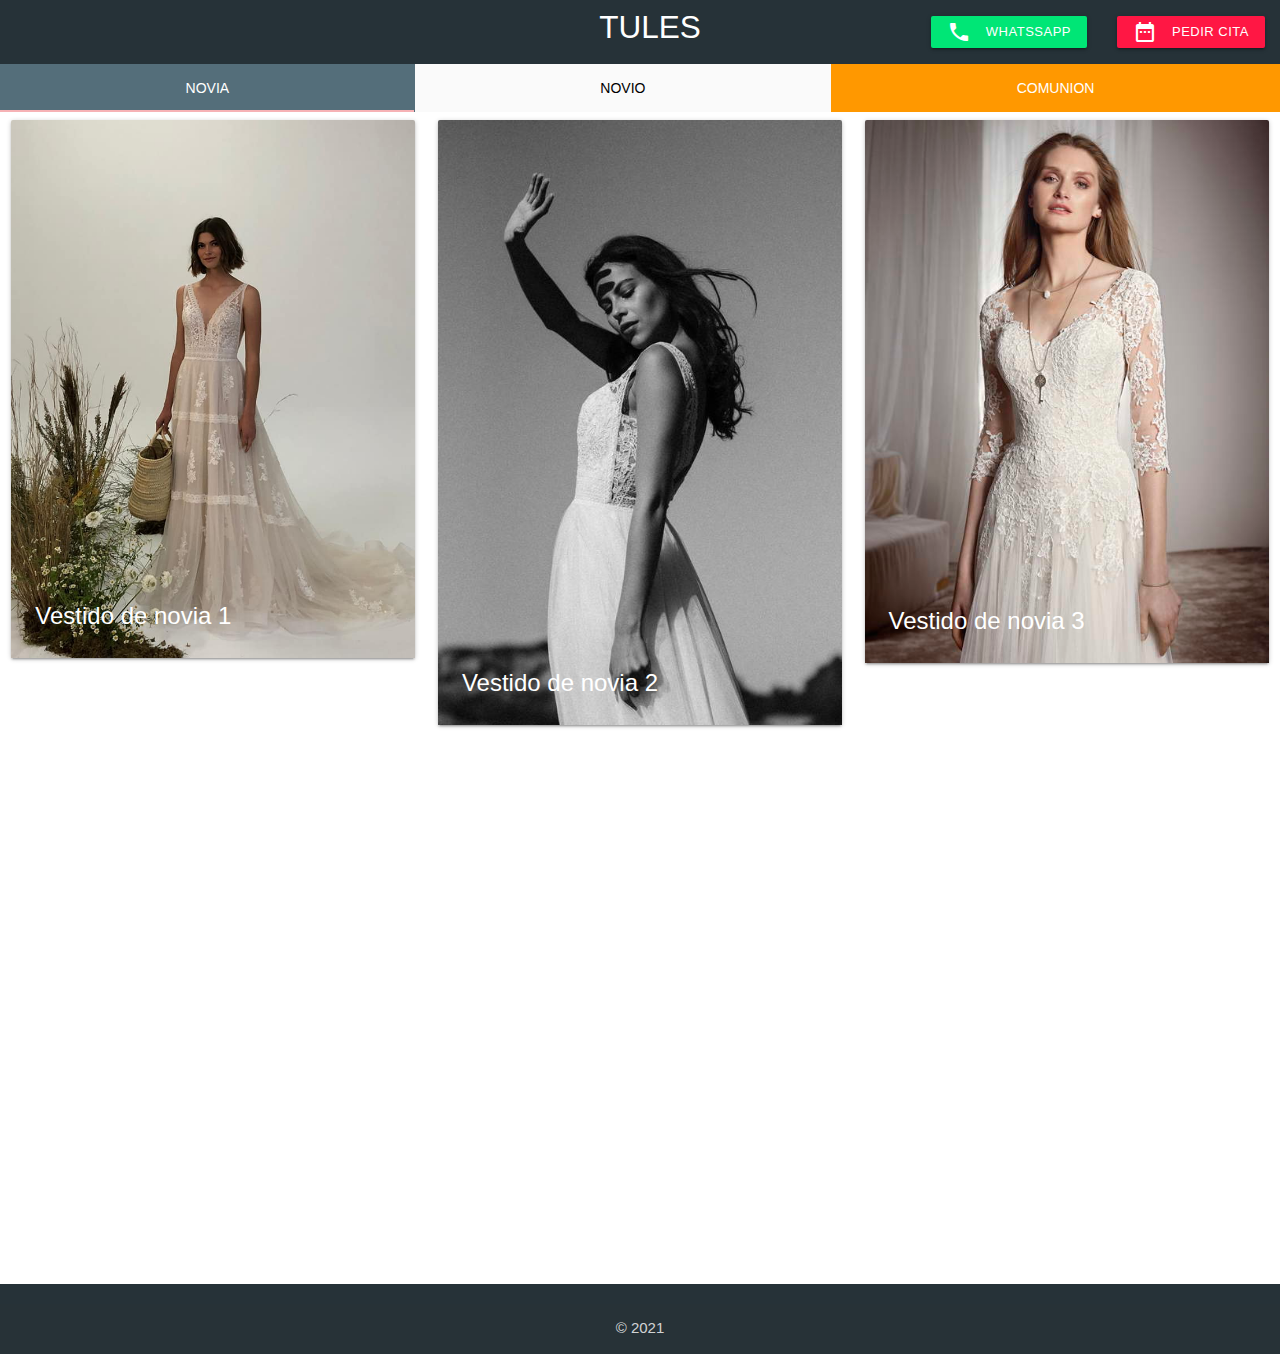
<file: index.html>
<!-- Proyecto github en https://www.youtube.com/channel/UCdkotPnaXQwtdeqYAV9qnjg?view_as=subscriber :v -->

<!DOCTYPE html>
<html lang="es" prefix="http://ogp.me/ns/website#">

<head>

    <meta charset="utf-8">
    <!-- Es la descripcion que cogen las redes u otras aplicaciones -->
    <meta name="description" content="Contactame si tienes dudas o preguntas :)">
    <meta itemprop="description" content="Contactame si tienes dudas o preguntas :)">
    <!--Let browser know website is optimized for mobile-->
    <meta name="viewport" content="width=device-width, initial-scale=1.0" />

    <!-- Aqui empieza la lista de los metadatos de open graph -->

    <!-- poner los datos que esten en la pagina para que lo 
  entienda el buscador de Facebook-->
    <meta property="og:title" content="Tules" />
    <meta property="og:url" content="http://https://redwand-jeld.github.io/Web-Portafolio" />
    <meta property="og:site_name" content="Tules" />

    <meta property="og:og:description" content="" />

    <meta property="og:locale" content="es_ES" />

    <!--revisar el og de las fotos -->

    <meta property="og:image" content="https://redwand-jeld.github.io/Tules/img/" />

    <meta property="og:image" content="https://redwand-jeld.github.io/Web-Portafolio/img/mencion2/responsive-web.jpg" />

    <meta property="og:image" content="https://redwand-jeld.github.io/Web-Portafolio/img/mencion2/seo-blue.jpg" />

    <meta property="og:image" content="https://redwand-jeld.github.io/Web-Portafolio/img/mencion2/data-analyst" />
    <meta property="og:image" content="http://www.hi-im-redwand-jeld.com/img/mencion2/movil.jpg" />

    <meta property="og:image" content="https://redwand-jeld.github.io/Web-Portafolio/img/desk.png" />

    <meta property="og:image" content="https://redwand-jeld.github.io/Web-Portafolio/img/mencion2/social.jpg" />

    <meta property="og:image" content="https://redwand-jeld.github.io/Web-Portafolio/mencion2/online-shop-blue.jpg" />






    <!-- aqui termina la lista de los metadatos de open graph -->

    <!-- el icono del la pagina -->
    <link href="./favicon/2.png" rel="shortcut icon">

    <!--Import Google Icon Font-->

    <link href="https://fonts.googleapis.com/icon?family=Material+Icons" rel="stylesheet">

    <link rel="stylesheet" type="text/css" href="./css/portada.css">
    <!-- Compilado de Materilize CSS -->

    <!-- Compiled and minified CSS -->

    <link rel="stylesheet" href="https://cdnjs.cloudflare.com/ajax/libs/materialize/1.0.0/css/materialize.min.css">

    <link rel="stylesheet" href="./css/materialize.css">

    <title>Tules</title>






    <!--Aqui esta los botones sociales-->
    <link href="assets/css/font-awesome.css" rel="stylesheet">
    <script src="https://code.jquery.com/jquery-3.3.1.min.js"></script>
</head>

<body itemscope itemtype="http://schema.org/Blog">

    <!-- Aqui esta la barra-->
    <nav>

        <div class="nav-wrapper blue-grey darken-4 ">
            <a href="index.html" class="" itemprop="url">
                <h1 class="brand-logo center " id="logo" itemsprop="alternativeHeadline">TULES</h1>
            </a>

            <a href="index.html" data-target="menu-responsive" class="sidenav-trigger">
                <i class="material-icons">menu</i></a>

            <!--aqui empieza la version del nav en la web -->


            <ul id="nav-mobile" class="right hide-on-med-and-down ">

                <li>

                    <a class="waves-effect waves-light btn-small green accent-3" href="https://api.whatsapp.com/send?phone=34689171233&amp;text=Hola!%20Tienes%20dudas%20o%20preguntas!" itemprop="url"><i class="material-icons left">phone</i>WhatssApp</a>

                </li>
                <li>
                    <a class="waves-effect waves-light btn-small red accent-3" href="https://calendly.com/mountaindeadlift/60min" itemprop="url"><i class="material-icons left">date_range</i>Pedir cita</a>

                </li>


            </ul>



        </div>
        <!--aqui termina la version del nav en la web -->

        <!--aqui empieza la version del nav en movil -->

        <ul class="sidenav  blue-grey darken-4 center" id="menu-responsive" itemtype="http://schema.org/url">

            <li>
                <a href="index.html" class="btn waves-effect waves-light  btn-social-icon btn-linkedin deep-orange" itemprop="url">
                    <span>Inicio</span>
                </a>
            </li>




            <li>
                <a href="paginas-internas/seccion-novias.html" class="btn waves-effect waves-light black btn-social-icon btn-linkedin white black-text" itemprop="url">
                    <span>VESTIDOS DE BODA</span>
                </a>
            </li>


            <li>
                <a href="paginas-internas/seccion-novios.html" class="btn waves-effect waves-light black lighten-1 btn-social-icon " itemprop="url">
                    <span>TRAJES DE BODA</span>
                </a>
            </li>

            <li>

                <a class=" waves-effect waves-light btn-large red accent-3 center" href="https://calendly.com/mountaindeadlift/60min" target="_blank" itemprop="url"><span >PEDIR CITA</span></a>

            </li>




            <li>

                <a class=" waves-effect waves-light btn-large green accent-3 center" href=":/https/api.whatsapp.com/send?phone=34602462338&text=Hola!%20Tienes%20dudas%20o%20preguntas!" target="_blank" itemprop="url"><span >WHATSAPP</span></a>

            </li>






            <!-- <li class="blue"><a href="../structures/sobremi.html">Sobre mi</a></li>-->

        </ul>

        <!-- aqui termina la version del nav en movil -->

    </nav>
    <!-- Aqui termina el nav -->



    <main itemscope="mainEntityOfPage">

        <article>
            <section>
                <!-- Aqui empieza las tabs -->
                <div class="nav-wrapper">


                    <div class="card-tabs" itemscope itemtype="http://schema.org/url">
                        <ul class="tabs tabs-fixed-width">

                            <li class="tab blue-grey darken-1  accent-2">
                                <a class="active white-text" href="#novia">NOVIA</a>
                            </li>

                            <li class="tab grey lighten-5 ">
                                <a href="#novio" class="  black-text">NOVIO</a>
                            </li>


                            <li class="tab orange  ">
                                <a href="#comunion" class="  white-text">COMUNION</a>
                            </li>

                        </ul>




                    </div>
                </div>

                <!-- Aqui termina las tabs -->


                <!-- termina el tab de palanta-->

                <!-- empieza el tab de novio-->
                <div id="novio">
                    <div class="row">


                        <div class="col s12 m6 l4">
                            <div class="card">

                                <div class="card-image grey lighten-4">

                                    <img src="img/traje-marino.jpg">
                                    <span class="card-title">Traje marino</span>
                                </div>





                            </div>


                            <!-- ultima de cierre-->
                        </div>

                        <div class="col s12 m6 l4">
                            <div class="card">

                                <div class="card-image grey lighten-4">

                                    <img src="img/traje-beige.jpg">
                                    <span class="card-title">Traje beige</span>
                                </div>





                            </div>


                            <!-- ultima de cierre-->
                        </div>

                        <div class="col s12 m6 l4">
                            <div class="card">

                                <div class="card-image grey lighten-4">

                                    <img src="img/traje-celeste.jpg">
                                    <span class="card-title">Traje celeste</span>
                                </div>





                            </div>


                        </div>

                        <!-- ultima de cierre-->
                    </div>
                </div>



                <!-- termina el tab de novio-->
                <!-- empieza el tab de novia-->
                <div id="novia">
                    <div class="row">


                        <div class="col s12 m6 l4">
                            <div class="card">

                                <div class="card-image grey lighten-4">

                                    <img src="img/novias11.jpg">
                                    <span class="card-title">Vestido de novia 1</span>
                                </div>





                            </div>


                            <!-- ultima de cierre-->
                        </div>

                        <div class="col s12 m6 l4">
                            <div class="card">

                                <div class="card-image grey lighten-4">

                                    <img src="img/novias6.jpg">
                                    <span class="card-title">Vestido de novia 2</span>
                                </div>





                            </div>


                            <!-- ultima de cierre-->
                        </div>

                        <div class="col s12 m6 l4">
                            <div class="card">

                                <div class="card-image grey lighten-4">

                                    <img src="img/novias2.jpg">
                                    <span class="card-title">Vestido de novia 3</span>
                                </div>





                            </div>


                            <!-- ultima de cierre-->
                        </div>

                    </div>

                    <!-- ultima de cierre-->
                </div>
                </div>



                <div id="comunion">
                    <div class="row">


                        <div class="col s12 m6 l4">
                            <div class="card">

                                <div class="card-image grey lighten-4">

                                    <img src="img/niña-2.jpg">
                                </div>





                            </div>


                            <!-- ultima de cierre-->
                        </div>

                        <div class="col s12 m6 l4">
                            <div class="card">

                                <div class="card-image grey lighten-4">

                                    <img src="img/niña-1.jpg">

                                </div>





                            </div>


                            <!-- ultima de cierre-->
                        </div>

                        <div class="col s12 m6 l4">
                            <div class="card">

                                <div class="card-image grey lighten-4">

                                    <img src="img/niña-5.jpg">
                                </div>





                            </div>


                            <!-- ultima de cierre-->
                        </div>

                    </div>

                    <!-- ultima de cierre-->
                </div>
                </div>





            </section>

            <div class="container">
                <div class="row">


                    <div class="video-container">
                        <iframe src="https://www.facebook.com/plugins/video.php?height=316&href=https%3A%2F%2Fwww.facebook.com%2Ftulestudela%2Fvideos%2F758334544764666%2F&show_text=false&width=560" width="560" height="316" style="border:none;overflow:hidden" scrolling="no" frameborder="0"
                            allowfullscreen="true" allow="autoplay; clipboard-write; encrypted-media; picture-in-picture; web-share" allowFullScreen="true"></iframe>
                    </div>



                </div>
            </div>




            <!-- termina el tab de novio-->
            <!-- empieza el tab de novia-->




            <script type="text/javascript">
                $(document).ready(function() {
                    $('.slider').slider({
                        full_width: true
                    });
                });
            </script>
            <aside>
                <!--  poner un anuncio del ultimo proyecto publicado en github-->
            </aside>
            <!-- aqui termina hay un anuncio-->
            <!-- Aqui termina el parralax -->
        </article>

    </main>
    <!-- Aqui empieza el footer-->
    <footer class="page-footer blue-grey darken-4 ">




        <div class="footer-copyright">
            <div itemprop="copyrightYear" class="container center">
                © 2021

            </div>
        </div>
    </footer>
    <!-- Aqui termina el footer -->
    <!-- Aqui empiezan los scripts-->
    <!-- Compiled and minified JavaScript -->
    <script src="https://cdnjs.cloudflare.com/ajax/libs/materialize/1.0.0/js/materialize.min.js"></script>

    <script>
        document.addEventListener("DOMContentLoaded", function() {
            M.AutoInit();
        });
    </script>
    <script src="./js/jquery.scrollUp.min.js"></script>
    <script src="./js/scrollUpf.js"></script>
    <script src="./js/click-closed.js"></script>
    <script src="./js/fontawesome.min.js"></script>
    <!-- Aqui termina los scripts-->

</body>

</html>
</file>
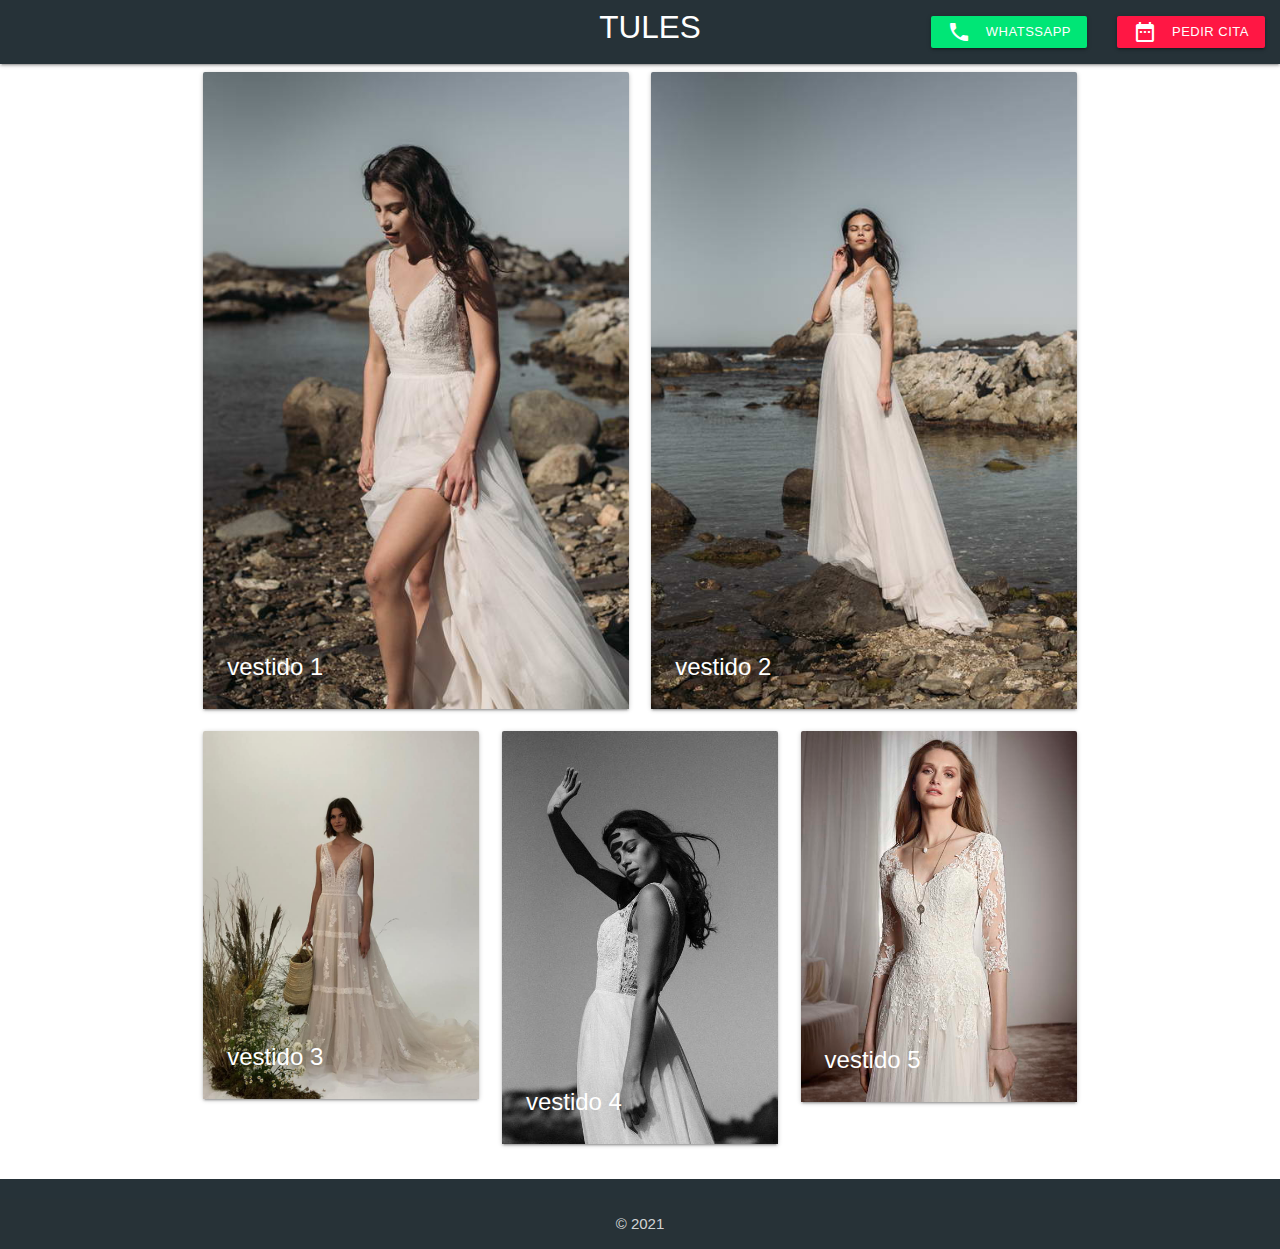
<file: paginas-internas/seccion-novias.html>
<!-- Proyecto github en https://www.youtube.com/channel/UCdkotPnaXQwtdeqYAV9qnjg?view_as=subscriber :v -->

<!DOCTYPE html>
  <html lang="es" prefix="http://ogp.me/ns/website#">
    <head>

<meta charset="utf-8">
<!-- Es la descripcion que cogen las redes u otras aplicaciones -->
<meta name="description" content="Contactame si tienes dudas o preguntas :)">
<meta itemprop="description" content="Contactame si tienes dudas o preguntas :)">
<!--Let browser know website is optimized for mobile-->
<meta name="viewport" content="width=device-width, initial-scale=1.0"/>

<!-- Aqui empieza la lista de los metadatos de open graph -->
 
<!-- poner los datos que esten en la pagina para que lo 
  entienda el buscador de Facebook-->
<meta property="og:title" content="Tules" />
<meta property="og:url" content="http://https://redwand-jeld.github.io/Web-Portafolio" />
<meta property="og:site_name" content="Tules" />

<meta property="og:og:description" content=""/>

<meta property="og:locale" content="es_ES" />

<!--revisar el og de las fotos -->

<meta property="og:image" content="https://redwand-jeld.github.io/Web-Portafolio/../img/mencion2/building-blue.jpg" />

<meta property="og:image" content="https://redwand-jeld.github.io/Web-Portafolio/../img/mencion2/responsive-web.jpg" />

<meta property="og:image" content="https://redwand-jeld.github.io/Web-Portafolio/../img/mencion2/seo-blue.jpg" />

<meta property="og:image" content="https://redwand-jeld.github.io/Web-Portafolio/../img/mencion2/data-analyst" />
<meta property="og:image" content="http://www.hi-im-redwand-jeld.com/../img/mencion2/movil.jpg"/>

<meta property="og:image" content="https://redwand-jeld.github.io/Web-Portafolio/../img/desk.png"/>

<meta property="og:image" content="https://redwand-jeld.github.io/Web-Portafolio/../img/mencion2/social.jpg" />

<meta property="og:image" content="https://redwand-jeld.github.io/Web-Portafolio/mencion2/online-shop-blue.jpg" />






<!-- aqui termina la lista de los metadatos de open graph -->

<!-- el icono del la pagina -->
<link href="../favicon/2.png" rel="shortcut icon"> 

<!--Import Google Icon Font-->

<link href="https://fonts.googleapis.com/icon?family=Material+Icons" rel="stylesheet">

<link rel="stylesheet" type="text/css" href="../css/portada.css">
<!-- Compilado de Materilize CSS -->

<!-- Compiled and minified CSS -->

<link rel="stylesheet" href="https://cdnjs.cloudflare.com/ajax/libs/materialize/1.0.0/css/materialize.min.css">

<link rel="stylesheet" href="../css/materialize.css">

<title>Tules</title>





  <!--Aqui esta los botones sociales-->
  <link href="../assets/css/font-awesome.css" rel="stylesheet">
  <script src="https://code.jquery.com/jquery-3.3.1.min.js"></script>
  </head>

 <body  itemscope itemtype="http://schema.org/Blog">
        
  <nav>

    <div class="nav-wrapper blue-grey darken-4 ">
      <a href="../index.html" class="" itemprop="url">
        <h1  class="brand-logo center " id="logo" itemsprop="alternativeHeadline">TULES</h1>
    </a> 
     
    <a href="../index.html" data-target="menu-responsive" class="sidenav-trigger">
    <i class="material-icons">menu</i></a>
    
    <!--aqui empieza la version del nav en la web -->
      
    
    <ul id="nav-mobile" class="right hide-on-med-and-down ">
     
      <li>
      
        <a class="waves-effect waves-light btn-small green accent-3" href="https://api.whatsapp.com/send?phone=34689171233&amp;text=Hola!%20Tienes%20dudas%20o%20preguntas!" itemprop="url"><i class="material-icons left">phone</i>WhatssApp</a>
        
        </li>
      <li>
        <a class="waves-effect waves-light btn-small red accent-3" href="https://calendly.com/mountaindeadlift/60min" itemprop="url"><i class="material-icons left">date_range</i>Pedir cita</a>
        
        </li>
      
      
      </ul>
    
    
    
    </div>
    <!--aqui termina la version del nav en la web -->
    
    <!--aqui empieza la version del nav en movil -->
    
    <ul class="sidenav  blue-grey darken-4 center" id="menu-responsive" itemtype="http://schema.org/url">
    
    <li>
      <a href="../index.html" class="btn waves-effect waves-light  btn-social-icon btn-linkedin deep-orange" itemprop="url">
        <span>Inicio</span>
    </a>
    </li>
    
    
    
    
    <li>
      <a href="./seccion-novias.html"  class="btn waves-effect waves-light black btn-social-icon btn-linkedin white black-text" itemprop="url">
        <span>VESTIDOS DE BODA</span>
    </a>
    </li>
      
    
    <li>
      <a href="./seccion-novios.html"  class="btn waves-effect waves-light black lighten-1 btn-social-icon " itemprop="url">
        <span >TRAJES DE BODA</span>
    </a>
    </li>
     
    <li>
    
    <a class=" waves-effect waves-light btn-large red accent-3 center" href="https://calendly.com/mountaindeadlift/60min" target="_blank" itemprop="url"><span >PEDIR CITA</span></a>
    
    </li>
    
    
    
    
    <li>
    
      <a class=" waves-effect waves-light btn-large green accent-3 center" href=":/https/api.whatsapp.com/send?phone=34602462338&text=Hola!%20Tienes%20dudas%20o%20preguntas!" target="_blank" itemprop="url"><span >WHATSAPP</span></a>
      
      </li>
    
    
    
    
    
    
    <!-- <li class="blue"><a href="../structures/sobremi.html">Sobre mi</a></li>-->
    
    </ul>
      
    <!-- aqui termina la version del nav en movil -->
    
      </nav> <!-- Aqui termina el nav -->
    


<main itemscope="mainEntityOfPage">

<article> 
<section>
 




<!-- empieza el tab de novio-->
<div class="container">
<div class="row">


<div class="col s12 m12 l6">
  <div class="card">
  
    <div class="card-image grey lighten-4">

      <img  src="../img/novias4.jpg">
          <span class="card-title">vestido 1</span>
    </div>
  

    


       </div>
    </div>



<div class="col s12 m12 l6">
      <div class="card">
      
        <div class="card-image grey lighten-4">
    
          <img  src="../img/novias5.jpg">
              <span class="card-title">vestido 2</span>
        </div>
      
    
        
    
    
           </div>
        </div>

<div class="col s12 m12 l4">
              <div class="card">
              
                <div class="card-image grey lighten-4">
            
                  <img  src="../img/novias11.jpg">
                      <span class="card-title">vestido 3</span>
                </div>
              
            
                
            
            
                   </div>
                </div>


<div class="col s12 m12 l4">
                  <div class="card">
                  
                    <div class="card-image grey lighten-4">
                
                      <img  src="../img/novias6.jpg">
                          <span class="card-title">vestido 4</span>
                    </div>
                  
                
                    
                
                
                       </div>
                    </div>




<div class="col s12 m12 l4">
                  <div class="card">
                  
                    <div class="card-image grey lighten-4">
                
                      <img  src="../img/novias2.jpg">
                          <span class="card-title">vestido 5</span>
                    </div>
                  
                
                    
                
                
                       </div>
                    </div>




  </div></div>

  <!-- ultima de cierre-->







 <!-- ultima de cierre container 0-->

 <!-- ultima de cierre row-->

<!-- ultima de cierre container 2-->





  
    
    
  
    
      <!-- ultima de cierre-->


      
      
      

      

     
    
</section>





<!-- termina el tab de novio-->
<!-- empieza el tab de novia-->



  
<script type="text/javascript">
   $(document).ready(function(){
      $('.slider').slider({full_width: true});
    });
</script>
<aside>
<!--  poner un anuncio del ultimo proyecto publicado en github-->
</aside> 
<!-- aqui termina hay un anuncio-->
<!-- Aqui termina el parralax -->
  </article>
  
</main>
 <!-- Aqui empieza el footer-->
 <footer class="page-footer blue-grey darken-4">




          <div class="footer-copyright">
            <div itemprop="copyrightYear"  class="container center">
            © 2021
            
            </div>
          </div>
        </footer>
<!-- Aqui termina el footer -->
<!-- Aqui empiezan los scripts-->
<!-- Compiled and minified JavaScript -->
<script src="https://cdnjs.cloudflare.com/ajax/libs/materialize/1.0.0/js/materialize.min.js"></script>
  
<script> 
document.addEventListener("DOMContentLoaded" , function () {M.AutoInit();});
</script>
<script src="../js/jquery.scrollUp.min.js"></script>
<script src="../js/scrollUpf.js"></script>
<script src="../js/click-closed.js"></script>
<!-- Aqui termina los scripts-->
  
   </body>
  </html>
</file>
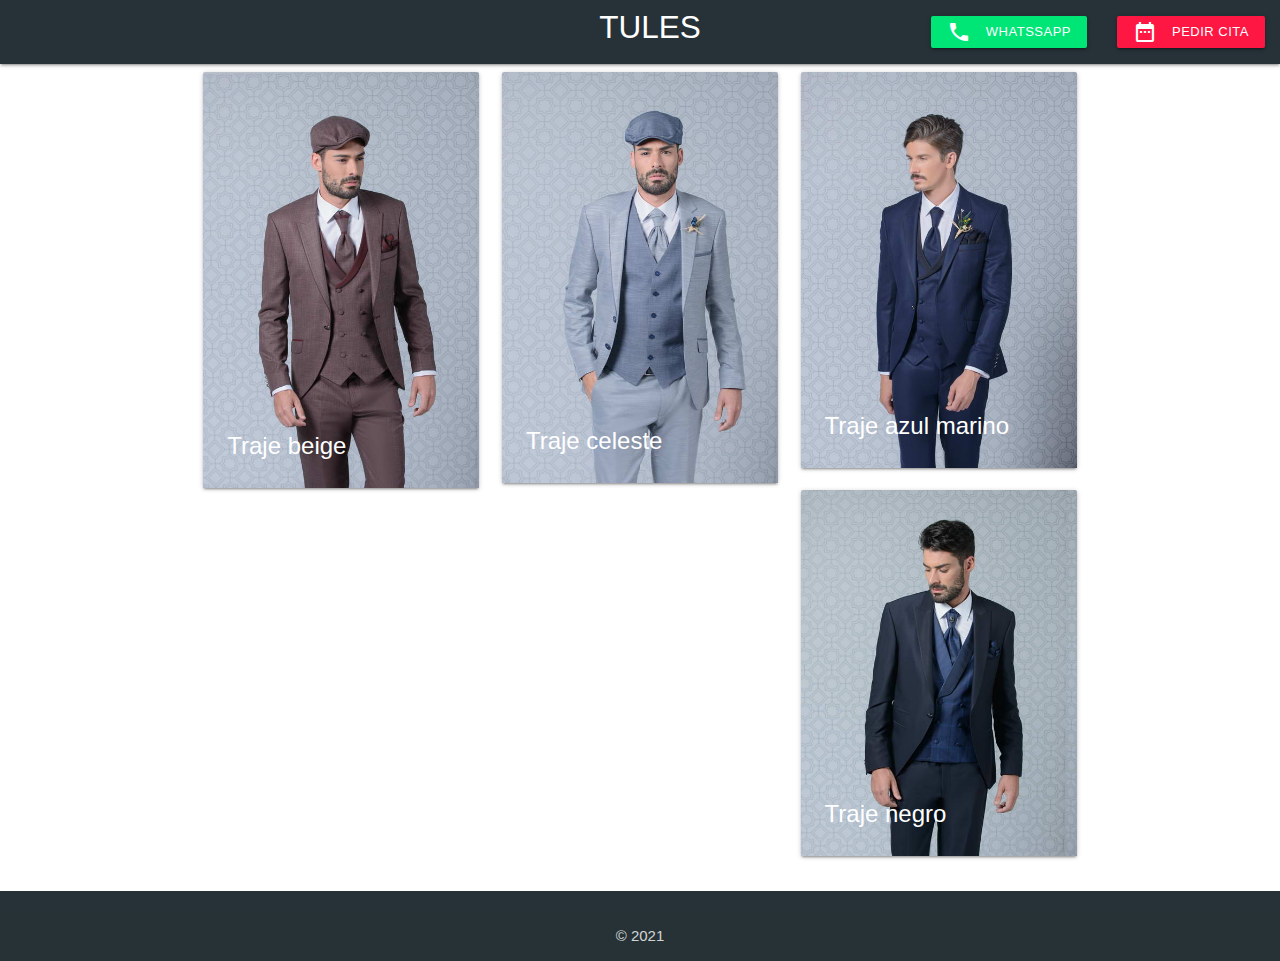
<file: paginas-internas/seccion-novios.html>
<!DOCTYPE html>
  <html lang="es" prefix="http://ogp.me/ns/website#">
    <head>

<meta charset="utf-8">
<!-- Es la descripcion que cogen las redes u otras aplicaciones -->
<meta name="description" content="Contactame si tienes dudas o preguntas :)">
<meta itemprop="description" content="Contactame si tienes dudas o preguntas :)">
<!--Let browser know website is optimized for mobile-->
<meta name="viewport" content="width=device-width, initial-scale=1.0"/>

<!-- Aqui empieza la lista de los metadatos de open graph -->
 
<!-- poner los datos que esten en la pagina para que lo 
  entienda el buscador de Facebook-->
<meta property="og:title" content="Tules" />
<meta property="og:url" content="http://https://redwand-jeld.github.io/Web-Portafolio" />
<meta property="og:site_name" content="Tules" />

<meta property="og:og:description" content=""/>

<meta property="og:locale" content="es_ES" />

<!--revisar el og de las fotos -->

<meta property="og:image" content="https://redwand-jeld.github.io/Web-Portafolio/../img/mencion2/building-blue.jpg" />

<meta property="og:image" content="https://redwand-jeld.github.io/Web-Portafolio/../img/mencion2/responsive-web.jpg" />

<meta property="og:image" content="https://redwand-jeld.github.io/Web-Portafolio/../img/mencion2/seo-blue.jpg" />

<meta property="og:image" content="https://redwand-jeld.github.io/Web-Portafolio/../img/mencion2/data-analyst" />
<meta property="og:image" content="http://www.hi-im-redwand-jeld.com/../img/mencion2/movil.jpg"/>

<meta property="og:image" content="https://redwand-jeld.github.io/Web-Portafolio/../img/desk.png"/>

<meta property="og:image" content="https://redwand-jeld.github.io/Web-Portafolio/../img/mencion2/social.jpg" />

<meta property="og:image" content="https://redwand-jeld.github.io/Web-Portafolio/mencion2/online-shop-blue.jpg" />






<!-- aqui termina la lista de los metadatos de open graph -->

<!-- el icono del la pagina -->
<link href="../favicon/2.png" rel="shortcut icon"> 

<!--Import Google Icon Font-->

<link href="https://fonts.googleapis.com/icon?family=Material+Icons" rel="stylesheet">

<link rel="stylesheet" type="text/css" href="../css/portada.css">
<!-- Compilado de Materilize CSS -->

<!-- Compiled and minified CSS -->

<link rel="stylesheet" href="https://cdnjs.cloudflare.com/ajax/libs/materialize/1.0.0/css/materialize.min.css">



<title>Tules</title>








  <!--Aqui esta los botones sociales-->
  <link href="../assets/css/font-awesome.css" rel="stylesheet">
  <script src="https://code.jquery.com/jquery-3.3.1.min.js"></script>
  </head>

 <body  itemscope itemtype="http://schema.org/Blog">
        
<!-- Aqui esta la barra-->      
<nav>

  <div class="nav-wrapper blue-grey darken-4 ">
    <a href="../index.html" class="" itemprop="url">
      <h1  class="brand-logo center " id="logo" itemsprop="alternativeHeadline">TULES</h1>
  </a> 
   
  <a href="../index.html" data-target="menu-responsive" class="sidenav-trigger">
  <i class="material-icons">menu</i></a>
  
  <!--aqui empieza la version del nav en la web -->
    
  
  <ul id="nav-mobile" class="right hide-on-med-and-down ">
   
    <li>
    
      <a class="waves-effect waves-light btn-small green accent-3" href="https://api.whatsapp.com/send?phone=34689171233&amp;text=Hola!%20Tienes%20dudas%20o%20preguntas!" itemprop="url"><i class="material-icons left">phone</i>WhatssApp</a>
      
      </li>
    <li>
      <a class="waves-effect waves-light btn-small red accent-3" href="https://calendly.com/mountaindeadlift/60min" itemprop="url"><i class="material-icons left">date_range</i>Pedir cita</a>
      
      </li>
    
    
    </ul>
  
  
  
  </div>
  <!--aqui termina la version del nav en la web -->
  
  <!--aqui empieza la version del nav en movil -->
  
  <ul class="sidenav  blue-grey darken-4 center" id="menu-responsive" itemtype="http://schema.org/url">
  
  <li>
    <a href="../index.html" class="btn waves-effect waves-light  btn-social-icon btn-linkedin deep-orange" itemprop="url">
      <span>Inicio</span>
  </a>
  </li>
  
  
  
  
  <li>
    <a href="./seccion-novias.html"  class="btn waves-effect waves-light black btn-social-icon btn-linkedin white black-text" itemprop="url">
      <span>VESTIDOS DE BODA</span>
  </a>
  </li>
    
  
  <li>
    <a href="./seccion-novios.html"  class="btn waves-effect waves-light black lighten-1 btn-social-icon " itemprop="url">
      <span >TRAJES DE BODA</span>
  </a>
  </li>
   
  <li>
  
  <a class=" waves-effect waves-light btn-large red accent-3 center" href="https://calendly.com/mountaindeadlift/60min" target="_blank" itemprop="url"><span >PEDIR CITA</span></a>
  
  </li>
  
  
  
  
  <li>
  
    <a class=" waves-effect waves-light btn-large green accent-3 center" href=":/https/api.whatsapp.com/send?phone=34602462338&text=Hola!%20Tienes%20dudas%20o%20preguntas!" target="_blank" itemprop="url"><span >WHATSAPP</span></a>
    
    </li>
  
  
  
  
  
  
  <!-- <li class="blue"><a href="../structures/sobremi.html">Sobre mi</a></li>-->
  
  </ul>
    
  <!-- aqui termina la version del nav en movil -->
  
    </nav> <!-- Aqui termina el nav -->
  
  



<main itemscope="mainEntityOfPage">

<article> 
<section>
 




<!-- empieza el tab de novio-->
<div class="container">
<div class="row">


<div class="col s12 m12 l4">
  <div class="card">
  
    <div class="card-image grey lighten-4">

      <img  src="../img/traje-beige.jpg">
          <span class="card-title">Traje beige</span>
    </div>
  

    


       </div>
    </div>



<div class="col s12 m12 l4">
      <div class="card">
      
        <div class="card-image grey lighten-4">
    
          <img  src="../img/traje-celeste.jpg">
              <span class="card-title">Traje celeste</span>
        </div>
      
    
        
    
    
           </div>
        </div>
        

<div class="col s12 m12 l4">
          <div class="card">
          
            <div class="card-image grey lighten-4">
        
              <img  src="../img/traje-marino.jpg">
                  <span class="card-title">Traje azul marino</span>
            </div>
          
        
            
        
        
               </div>
            </div>


<div class="col s12 m12 l4">
              <div class="card">
              
                <div class="card-image grey lighten-4">
            
                  <img  src="../img/traje-negro.jpg">
                      <span class="card-title">Traje negro</span>
                </div>
              
            
                
            
            
                   </div>
                </div>





  </div></div>

  <!-- ultima de cierre-->







 <!-- ultima de cierre container 0-->

 <!-- ultima de cierre row-->

<!-- ultima de cierre container 2-->





  
    
    
  
    
      <!-- ultima de cierre-->


      
      
      

      

     
    
</section>





<!-- termina el tab de novio-->
<!-- empieza el tab de novia-->



  
<script type="text/javascript">
   $(document).ready(function(){
      $('.slider').slider({full_width: true});
    });
</script>
<aside>
<!--  poner un anuncio del ultimo proyecto publicado en github-->
</aside> 
<!-- aqui termina hay un anuncio-->
<!-- Aqui termina el parralax -->
  </article>
  
</main>
 <!-- Aqui empieza el footer-->
 <footer class="page-footer blue-grey darken-4 ">




          <div class="footer-copyright">
            <div itemprop="copyrightYear"  class="container center">
            © 2021
            
            </div>
          </div>
        </footer>
<!-- Aqui termina el footer -->
<!-- Aqui empiezan los scripts-->
<!-- Compiled and minified JavaScript -->
<script src="https://cdnjs.cloudflare.com/ajax/libs/materialize/1.0.0/js/materialize.min.js"></script>
  
<script> 
document.addEventListener("DOMContentLoaded" , function () {M.AutoInit();});
</script>
<script src="../js/jquery.scrollUp.min.js"></script>
<script src="../js/scrollUpf.js"></script>
<script src="../js/click-closed.js"></script>
<!-- Aqui termina los scripts-->
  
   </body>
  </html>
</file>
<file: css/portada.css>
#logo {margin: 10px;
width:75%;}




.title-text-news{
	font-family: 'Times New Roman', Times, serif;
	font-size:320%;
	margin-top: 40px;}

.text-news{ font-family:'Lucida Sans', 'Lucida Sans Regular', 'Lucida Grande', 'Lucida Sans Unicode', Geneva, Verdana, sans-serif;
	font-size:76%;	
	color: white;
	margin-left:20px;}

#proyectos-slider{
	font-size:75px;
}
#footer-text{margin-left: -30px;}

.WhatssApp{
	z-index: -100000px;
	position: absolute;

}
#scrollUp {
	bottom: 110px;
	right: 40px;
	width:50px;
	height:50px;
	background: url(../img/top.png) ;
	background-size: cover;
  }

   body {
    display: flex;
    min-height: 100vh;
    flex-direction: column;
  }

  main {
    flex: 1 0 auto;
  }
</file>
